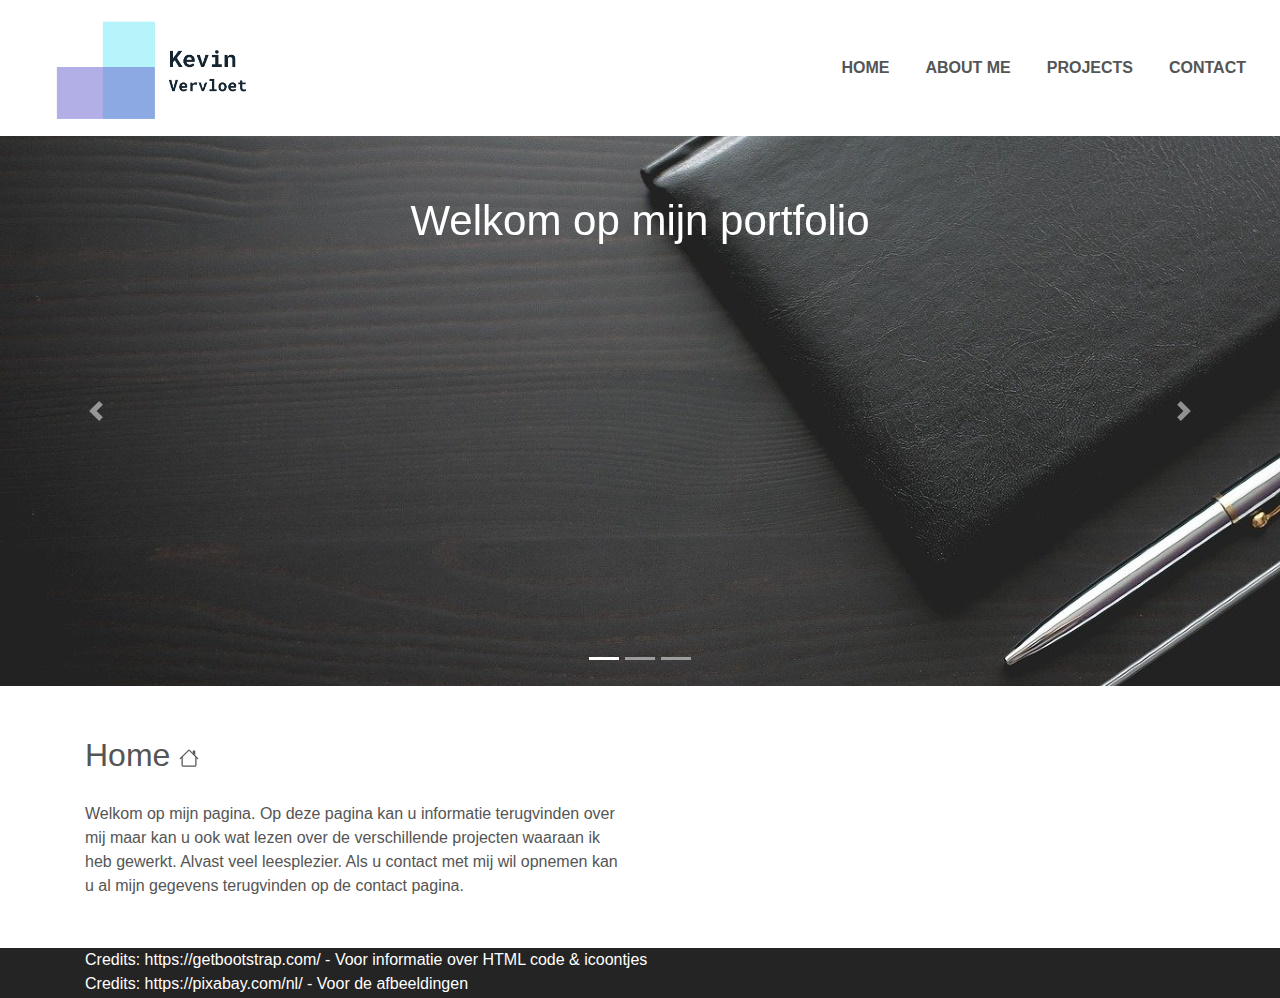
<file: index.html>
<html>
<head>
<title>Portfolio Kevin</title>
<link rel="stylesheet" href= "style.css">
<link rel="stylesheet" href="https://cdn.jsdelivr.net/npm/bootstrap@4.5.3/dist/css/bootstrap.min.css">
    <link rel="stylesheet" href="https://stackpath.bootstrapcdn.com/font-awesome/4.7.0/css/font-awesome.min.css">

<script src="https://code.jquery.com/jquery-3.2.1.slim.min.js"></script>
<script src="https://cdnjs.cloudflare.com/ajax/libs/popper.js/1.12.9/umd/popper.min.js"></script>
<script src="https://maxcdn.bootstrapcdn.com/bootstrap/4.0.0/js/bootstrap.min.js"></script>

</head>
<body>
<!------Navigatiebalk------>
<section id="nav-bar">
<nav class="navbar navbar-expand-lg navbar-light">
    <a class="navbar-brand" href="#"><img src="Pictures/logo.png"></a>
    <button class="navbar-toggler" type="button" data-toggle="collapse" data-target="#navbarNav" aria-controls="navbarNav" aria-expanded="false" aria-label="Toggle navigation">
      <span class="navbar-toggler-icon"></span>
    </button>
    <div class="collapse navbar-collapse" id="navbarNav">
      <ul class="navbar-nav ml-auto">
        <li class="nav-item">
          <a class="nav-link" href="index.html">HOME</a>
        </li>
        <li class="nav-item">
          <a class="nav-link" href="aboutme.html">ABOUT ME</a>
        </li>
        <li class="nav-item">
          <a class="nav-link" href="projects.html">PROJECTS</a>
        </li>
        <li class="nav-item">
            <a class="nav-link " href="contact.html">CONTACT</a>
        </li>
      </ul>
    </div>
</nav>
  
</section>
<!------IMG Slider------>
<div id="">
    <div id="headerSlider" class="carousel slide" data-ride="carousel">
        <ol class="carousel-indicators">
          <li data-target="#headerSlider" data-slide-to="0" class="active"></li>
          <li data-target="#headerSlider" data-slide-to="1"></li>
          <li data-target="#headerSlider" data-slide-to="2"></li>
        </ol>
        <div class="carousel-inner" role="listbox" style=" width:100%; height: 550px !important;">
          <div class="carousel-item active">
            <img class="d-block img*fluid" src="Pictures/slide_img.jpg" alt="">
              <div class ="carousel-caption">
               <h5>Welkom op mijn portfolio</h5> 
              </div>
          </div>
          <div class="carousel-item">
            <img class="d-block img-fluid" src="Pictures/slide_img2.jpg" alt="">
            <div class ="carousel-caption">
              <h5>Internet of Things</h5> 
             </div>
          </div>
          <div class="carousel-item">
            <img class="d-block img-fluid" src="Pictures/slide_img3.jpg" alt="">
            <div class ="carousel-caption">
              <h5>Energie & milieu</h5> 
             </div>
          </div>
        </div>
        <a class="carousel-control-prev" href="#headerSlider" role="button" data-slide="prev">
          <span class="carousel-control-prev-icon" aria-hidden="true"></span>
          <span class="sr-only">Previous</span>
        </a>
        <a class="carousel-control-next" href="#headerSlider" role="button" data-slide="next">
          <span class="carousel-control-next-icon" aria-hidden="true"></span>
          <span class="sr-only">Next</span>
        </a>
      </div>
</div>
<!------Home------>
<section id="Home">
<div class="container">
<div class="row">
<div class="col-md-6">
<h2>Home <svg xmlns="http://www.w3.org/2000/svg" width="20" height="20" fill="currentColor" class="bi bi-house" viewBox="0 0 16 16">
  <path fill-rule="evenodd" d="M2 13.5V7h1v6.5a.5.5 0 0 0 .5.5h9a.5.5 0 0 0 .5-.5V7h1v6.5a1.5 1.5 0 0 1-1.5 1.5h-9A1.5 1.5 0 0 1 2 13.5zm11-11V6l-2-2V2.5a.5.5 0 0 1 .5-.5h1a.5.5 0 0 1 .5.5z"/>
  <path fill-rule="evenodd" d="M7.293 1.5a1 1 0 0 1 1.414 0l6.647 6.646a.5.5 0 0 1-.708.708L8 2.207 1.354 8.854a.5.5 0 1 1-.708-.708L7.293 1.5z"/>
</svg></h2>
<div class="home-content">
Welkom op mijn pagina.
Op deze pagina kan u informatie terugvinden over mij maar kan u ook wat lezen over de verschillende projecten waaraan ik heb gewerkt.
Alvast veel leesplezier.
Als u contact met mij wil opnemen kan u al mijn gegevens terugvinden op de contact pagina.
</div>

</div>
</div>
</div>
</section>
<!-----footer----------->
    <section id="sitefooter">
        <div class="container">
        <div>Credits: https://getbootstrap.com/ - Voor informatie over HTML code & icoontjes</div>
        <div>Credits: https://pixabay.com/nl/ - Voor de afbeeldingen</div>
        </div>
    </section>
<body>
<html>
</file>
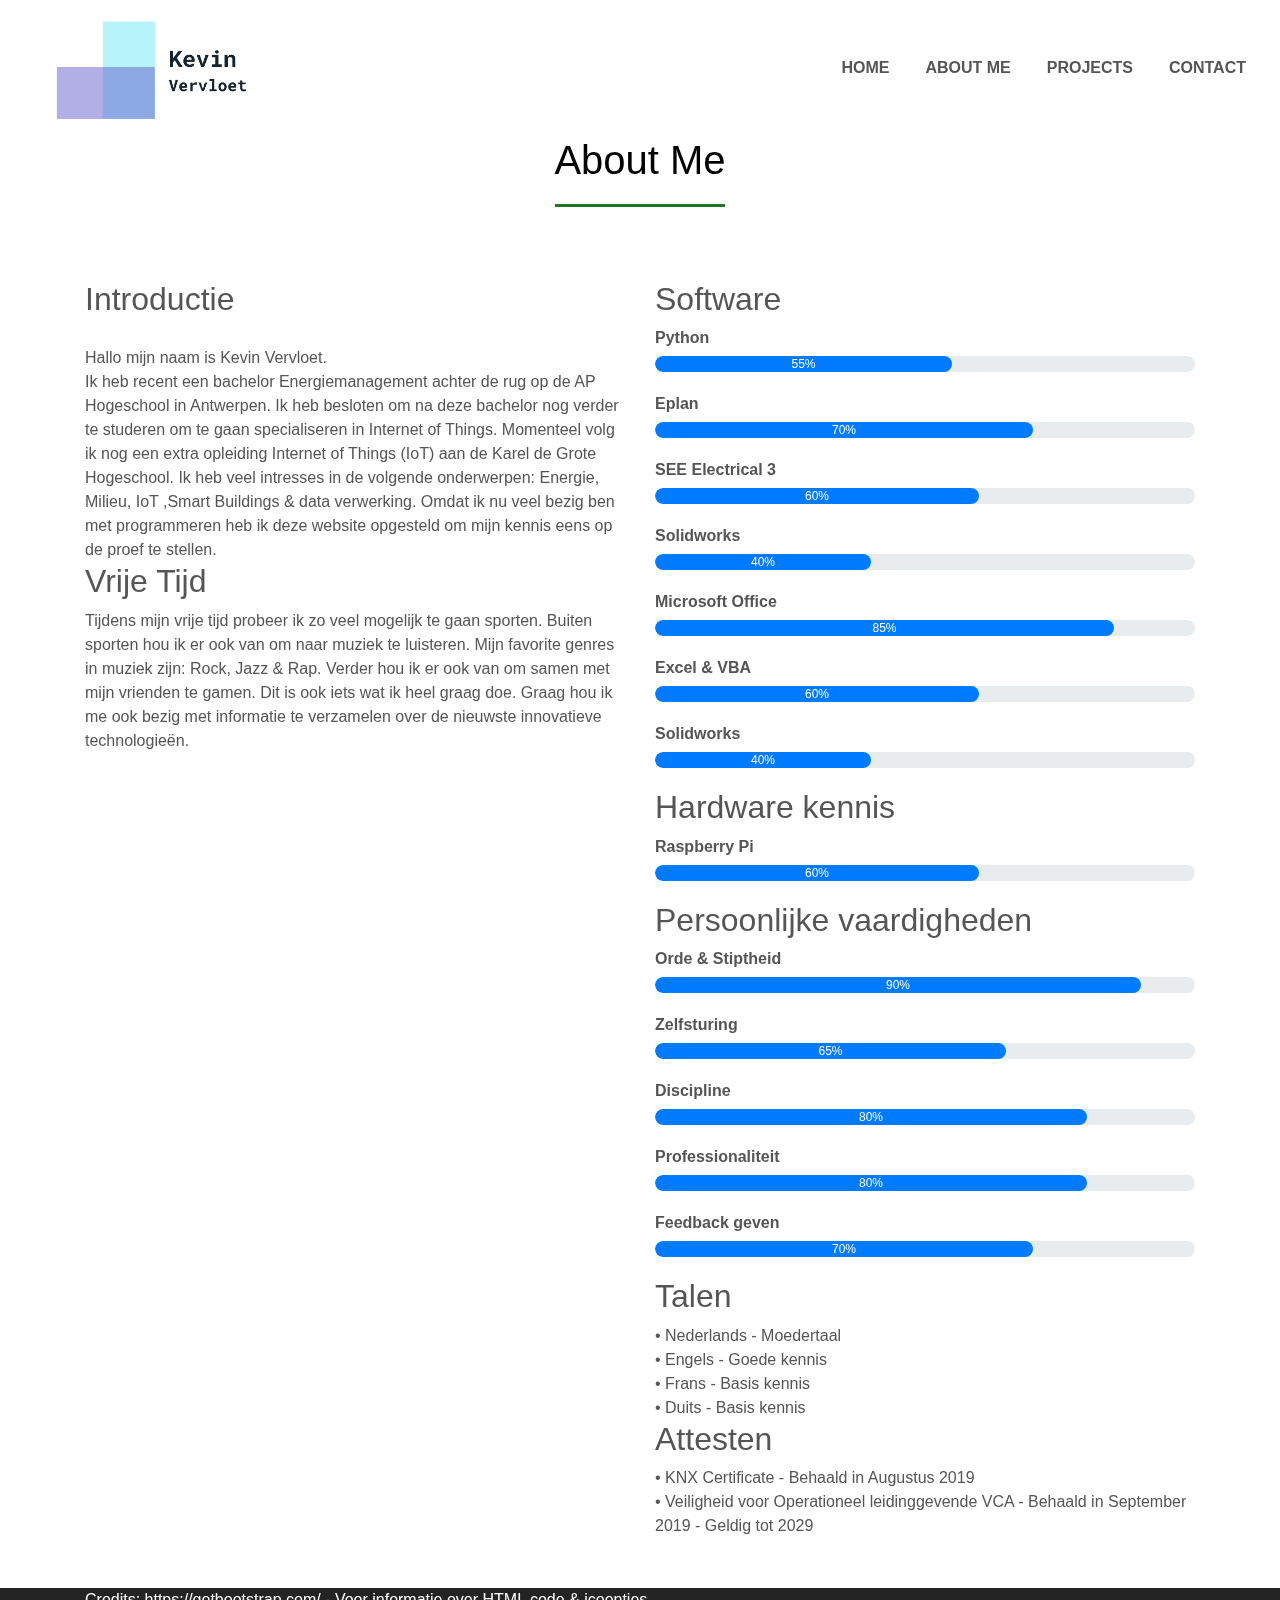
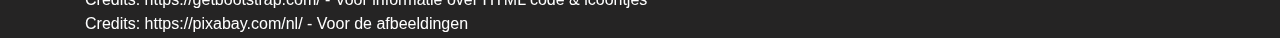
<file: aboutme.html>
<html>
<head>
<title>Portfolio Kevin</title>
<link rel="stylesheet" href= "style.css">
<link rel="stylesheet" href="https://cdn.jsdelivr.net/npm/bootstrap@4.5.3/dist/css/bootstrap.min.css">
    <link rel="stylesheet" href="https://stackpath.bootstrapcdn.com/font-awesome/4.7.0/css/font-awesome.min.css">

<script src="https://code.jquery.com/jquery-3.2.1.slim.min.js"></script>
<script src="https://cdnjs.cloudflare.com/ajax/libs/popper.js/1.12.9/umd/popper.min.js"></script>
<script src="https://maxcdn.bootstrapcdn.com/bootstrap/4.0.0/js/bootstrap.min.js"></script>

</head>
<body>
<!------Navigatiebalk------>
<section id="nav-bar">
<nav class="navbar navbar-expand-lg navbar-light">
    <a class="navbar-brand" href="#"><img src="Pictures/logo.png"></a>
    <button class="navbar-toggler" type="button" data-toggle="collapse" data-target="#navbarNav" aria-controls="navbarNav" aria-expanded="false" aria-label="Toggle navigation">
      <span class="navbar-toggler-icon"></span>
    </button>
    <div class="collapse navbar-collapse" id="navbarNav">
      <ul class="navbar-nav ml-auto">
        <li class="nav-item">
          <a class="nav-link" href="index.html">HOME</a>
        </li>
        <li class="nav-item">
          <a class="nav-link" href="aboutme.html">ABOUT ME</a>
        </li>
        <li class="nav-item">
          <a class="nav-link" href="projects.html">PROJECTS</a>
        </li>
        <li class="nav-item">
            <a class="nav-link " href="contact.html">CONTACT</a>
        </li>
      </ul>
    </div>
</nav>

    <!------about me------>
    <section id="projects">
      <div class="container">
        <h1>About Me</h1>
        <div class="row services">
            <div class="col-md-3 text-center">
              <div class="icon">
              </div>    
            </div>     
        </div>     
      </div>       
  </section>

  <!------about me tekst------>
<section id="Home">
  <div class="container">
  <div class="row">
  <div class="col-md-6">
  <h2>Introductie</h2>
  <div class="home-content">
  Hallo mijn naam is Kevin Vervloet.
  </div>
  <div>Ik heb recent een bachelor Energiemanagement achter de rug op de AP Hogeschool in Antwerpen. Ik heb besloten om na deze bachelor nog
    verder te studeren om te gaan specialiseren in Internet of Things.
    Momenteel volg ik nog een extra opleiding Internet of Things (IoT) aan de Karel de Grote Hogeschool.
    Ik heb veel intresses in de volgende onderwerpen: Energie, Milieu, IoT ,Smart Buildings & data verwerking.
    Omdat ik nu veel bezig ben met programmeren heb ik deze website opgesteld om mijn kennis eens op de proef te stellen.
  </div>
  
  <h2>Vrije Tijd</h2>
  <div>Tijdens mijn vrije tijd probeer ik zo veel mogelijk te gaan sporten. Buiten sporten hou ik er ook van om naar muziek te luisteren. Mijn favorite genres in muziek zijn: Rock, Jazz & Rap.
    Verder hou ik er ook van om samen met mijn vrienden te gamen. Dit is ook iets wat ik heel graag doe.
    Graag hou ik me ook bezig met informatie te verzamelen over de nieuwste innovatieve technologieën.
  </div>   
  </div>
  <div class="col-md-6 skills-bar">
    <h2>Software</h2>
      <p>Python</p>
      <div class="progress">
        <div class="progress-bar" style="width: 55%;">55%</div>
      </div>
      <p>Eplan</p>
      <div class="progress">
        <div class="progress-bar" style="width: 70%;">70%</div>
      </div>
      <p>SEE Electrical 3</p>
      <div class="progress">
        <div class="progress-bar" style="width: 60%;">60%</div>
      </div>
      <p>Solidworks</p>
      <div class="progress">
        <div class="progress-bar" style="width: 40%;">40%</div>
      </div>
      <p>Microsoft Office</p>
      <div class="progress">
        <div class="progress-bar" style="width: 85%;">85%</div>
      </div>
      <p>Excel & VBA</p>
      <div class="progress">
        <div class="progress-bar" style="width: 60%;">60%</div>
      </div>
      <p>Solidworks</p>
      <div class="progress">
        <div class="progress-bar" style="width: 40%;">40%</div>
      </div>
    <h2>Hardware kennis</h2>
    <p>Raspberry Pi</p>
    <div class="progress">
      <div class="progress-bar" style="width: 60%;">60%</div>
    </div>
    <h2>Persoonlijke vaardigheden</h2>
    <p>Orde & Stiptheid</p>
      <div class="progress">
        <div class="progress-bar" style="width: 90%;">90%</div>
      </div>
      <p>Zelfsturing</p>
      <div class="progress">
        <div class="progress-bar" style="width: 65%;">65%</div>
      </div>
      <p>Discipline</p>
      <div class="progress">
        <div class="progress-bar" style="width: 80%;">80%</div>
      </div>
      <p>Professionaliteit</p>
      <div class="progress">
        <div class="progress-bar" style="width: 80%;">80%</div>
      </div>
      <p>Feedback geven</p>
      <div class="progress">
        <div class="progress-bar" style="width: 70%;">70%</div>
      </div>
    <h2>Talen</h2>
      <div>• Nederlands - Moedertaal</div>
      <div>• Engels - Goede kennis</div>   
      <div>• Frans - Basis kennis</div>
      <div>• Duits - Basis kennis</div>        
    <h2>Attesten</h2>
      <div>• KNX Certificate - Behaald in Augustus 2019</div>
      <div<h4>• Veiligheid voor Operationeel leidinggevende VCA - Behaald in September 2019 - Geldig tot 2029</h4></div>   
  </div>  
  
  </div>
  </div>
  </div>
  </section>
  <!-----footer----------->
  <section id="sitefooter">
    <div class="container">
    <div>Credits: https://getbootstrap.com/ - Voor informatie over HTML code & icoontjes</div>
    <div>Credits: https://pixabay.com/nl/ - Voor de afbeeldingen</div>
    </div>
</section>
</file>
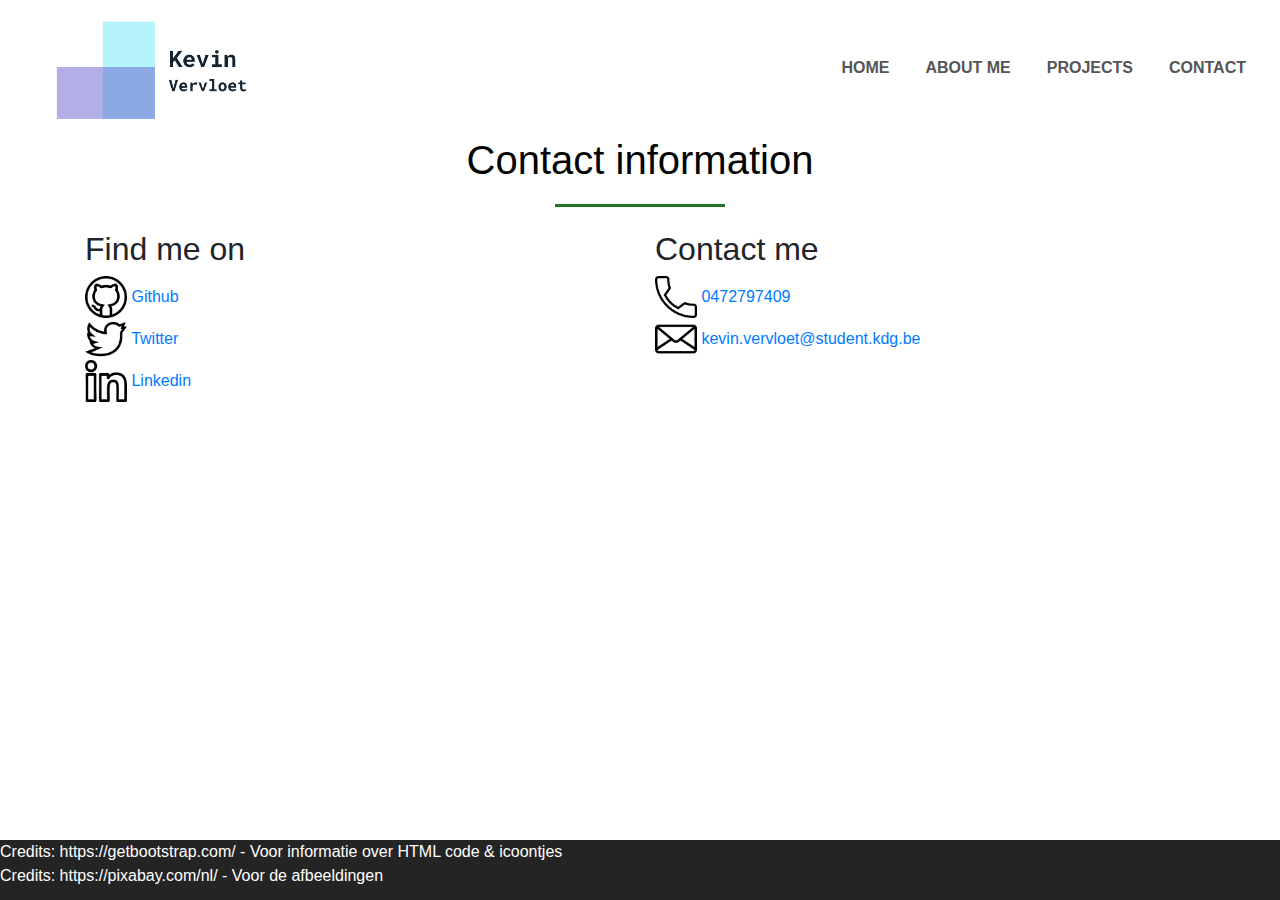
<file: contact.html>
<html>
<head>
<title>Portfolio Kevin</title>
<link rel="stylesheet" href= "style.css">
<link rel="stylesheet" href="https://cdn.jsdelivr.net/npm/bootstrap@4.5.3/dist/css/bootstrap.min.css">
    <link rel="stylesheet" href="https://stackpath.bootstrapcdn.com/font-awesome/4.7.0/css/font-awesome.min.css">

<script src="https://code.jquery.com/jquery-3.2.1.slim.min.js"></script>
<script src="https://cdnjs.cloudflare.com/ajax/libs/popper.js/1.12.9/umd/popper.min.js"></script>
<script src="https://maxcdn.bootstrapcdn.com/bootstrap/4.0.0/js/bootstrap.min.js"></script>

</head>
<body>
<!------Navigatiebalk------>
<section id="nav-bar">
<nav class="navbar navbar-expand-lg navbar-light">
    <a class="navbar-brand" href="#"><img src="Pictures/logo.png"></a>
    <button class="navbar-toggler" type="button" data-toggle="collapse" data-target="#navbarNav" aria-controls="navbarNav" aria-expanded="false" aria-label="Toggle navigation">
      <span class="navbar-toggler-icon"></span>
    </button>
    <div class="collapse navbar-collapse" id="navbarNav">
      <ul class="navbar-nav ml-auto">
        <li class="nav-item">
          <a class="nav-link" href="index.html">HOME</a>
        </li>
        <li class="nav-item">
          <a class="nav-link" href="aboutme.html">ABOUT ME</a>
        </li>
        <li class="nav-item">
          <a class="nav-link" href="projects.html">PROJECTS</a>
        </li>     
        <li class="nav-item">
            <a class="nav-link " href="contact.html">CONTACT</a>
        </li>
      </ul>
    </div>
</nav>

<section id="projects">
  <div class="container">
    <h1>Contact information</h1>
    <div class="row services">
        <div class="col-md-3 text-center">
          <div class="icon">
          </div>    
        </div>     
    </div>     
  </div>       
</section>
<!------Contact information websites------>

</section>
<div class="container">
    <div class="row"> 
      <div class="col-sm">
        <h2>Find me on</h2> 
        <div><a href="https://github.com/KevinKDG"><img src="Pictures/github.png" style="width: 42px;"> Github</a></div>  
        <div><a href="https://twitter.com/KevinV87887005"><img src="Pictures/twitter.png" style="width: 42px;"> Twitter</a></div>
        <div><a href="https://www.linkedin.com/in/kevin-vervloet-3230ba176/"><img src="Pictures/linkedin.png" style="width: 42px;"> Linkedin</a></div>
      </div>     
      <div class="col-sm">
        <h2>Contact me</h2>  
        <div><a href=""><img src="Pictures/phone-call.png" style="width: 42px;"> 0472797409</a></div>
        <div><a href=""><img src="Pictures/message.png" style="width: 42px;"> kevin.vervloet@student.kdg.be</a></div>
      </div>
    </div>
  </div>

  <!-----footer----------->
  <section id="site-footer">
    <div>Credits: https://getbootstrap.com/ - Voor informatie over HTML code & icoontjes</div>
    <div>Credits: https://pixabay.com/nl/ - Voor de afbeeldingen</div>
    </div>
</section>
</file>
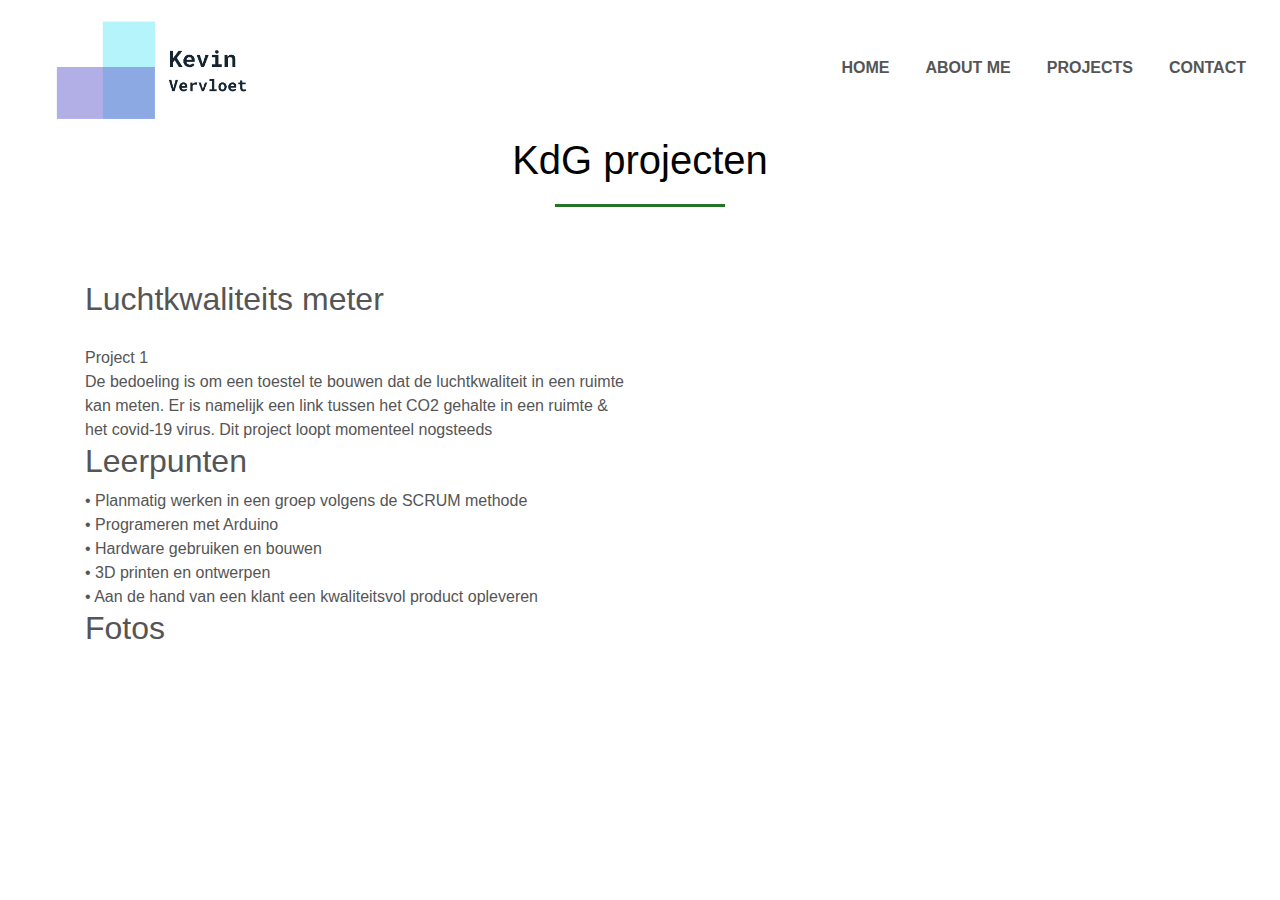
<file: KdG_project.html>
<html>
<head>
<title>Portfolio Kevin</title>
<link rel="stylesheet" href= "style.css">
<link rel="stylesheet" href="https://cdn.jsdelivr.net/npm/bootstrap@4.5.3/dist/css/bootstrap.min.css">
    <link rel="stylesheet" href="https://stackpath.bootstrapcdn.com/font-awesome/4.7.0/css/font-awesome.min.css">

<script src="https://code.jquery.com/jquery-3.2.1.slim.min.js"></script>
<script src="https://cdnjs.cloudflare.com/ajax/libs/popper.js/1.12.9/umd/popper.min.js"></script>
<script src="https://maxcdn.bootstrapcdn.com/bootstrap/4.0.0/js/bootstrap.min.js"></script>

</head>
<body>
<!------Navigatiebalk------>
<section id="nav-bar">
<nav class="navbar navbar-expand-lg navbar-light">
    <a class="navbar-brand" href="#"><img src="Pictures/logo.png"></a>
    <button class="navbar-toggler" type="button" data-toggle="collapse" data-target="#navbarNav" aria-controls="navbarNav" aria-expanded="false" aria-label="Toggle navigation">
      <span class="navbar-toggler-icon"></span>
    </button>
    <div class="collapse navbar-collapse" id="navbarNav">
      <ul class="navbar-nav ml-auto">
        <li class="nav-item">
          <a class="nav-link" href="index.html">HOME</a>
        </li>
        <li class="nav-item">
          <a class="nav-link" href="aboutme.html">ABOUT ME</a>
        </li>
        <li class="nav-item">
          <a class="nav-link" href="projects.html">PROJECTS</a>
        </li>
        <li class="nav-item">
            <a class="nav-link " href="contact.html">CONTACT</a>
        </li>
      </ul>
    </div>
</nav>
<!------titel pagina------>
<section id="projects">
    <div class="container">
      <h1>KdG projecten</h1>
      <div class="row services">
          <div class="col-md-3 text-center">
            <div class="icon">
            </div>    
          </div>     
      </div>     
    </div>       
  </section>
<!------de projectjes------>
  <section id="Home">
    <div class="container">
    <div class="row">
    <div class="col-md-6">
    <h2>Luchtkwaliteits meter</h2>
    <div class="home-content">
    Project 1
    </div>
    <div> De bedoeling is om een toestel te bouwen dat de luchtkwaliteit in een ruimte kan meten. Er is namelijk een link tussen het CO2 gehalte in een ruimte & het covid-19 virus. Dit project loopt momenteel nogsteeds
    </div>
    <h2>Leerpunten</h2>
    <div>• Planmatig werken in een groep volgens de SCRUM methode</div>
    <div>• Programeren met Arduino</div>
    <div>• Hardware gebruiken en bouwen</div>
    <div>• 3D printen en ontwerpen</div>
    <div>• Aan de hand van een klant een kwaliteitsvol product opleveren</div>
    <h2>Fotos</h2>
  </section>
</file>
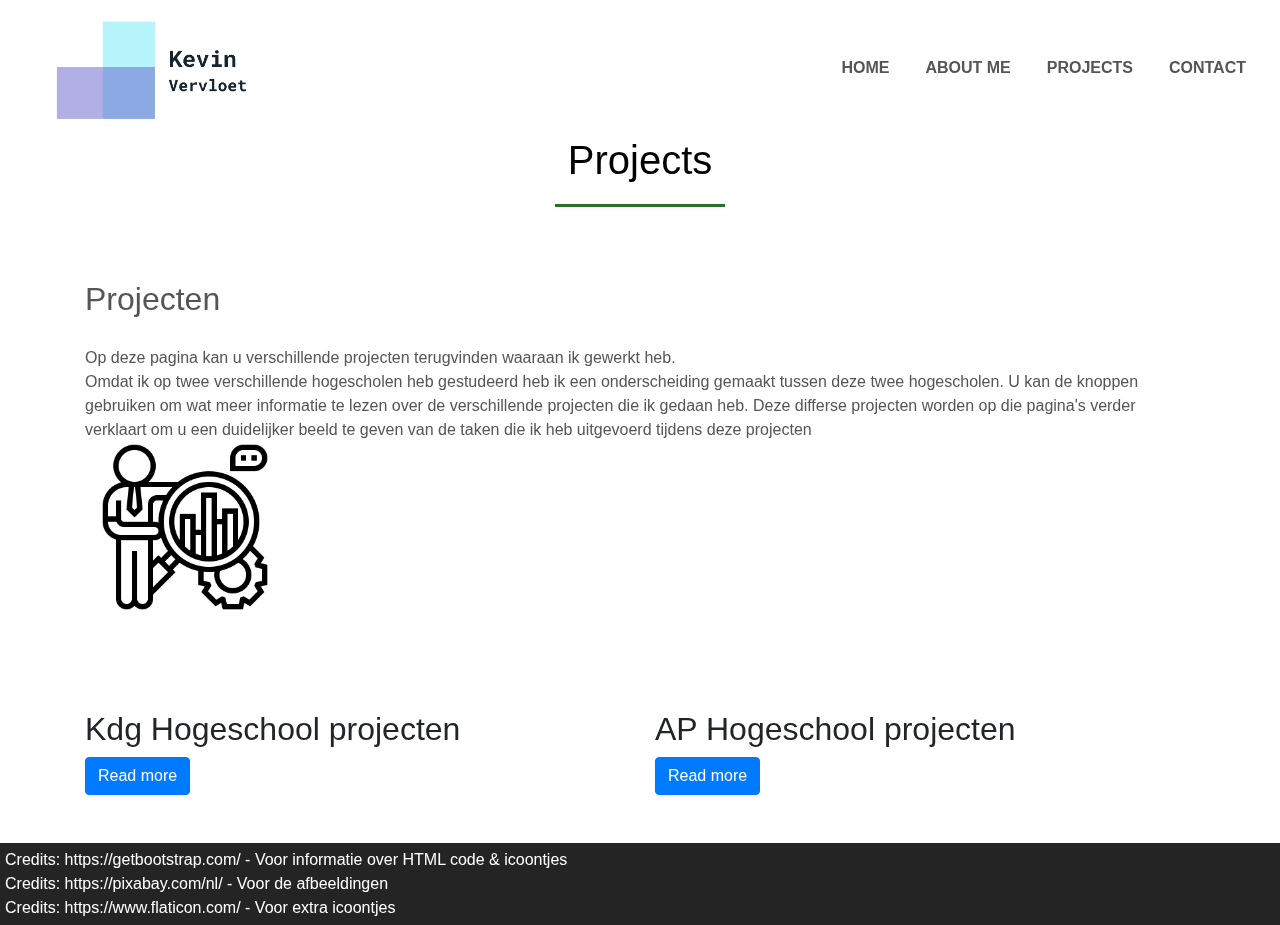
<file: projects.html>
<html>
<head>
<title>Portfolio Kevin</title>
<link rel="stylesheet" href= "style.css">
<link rel="stylesheet" href="https://cdn.jsdelivr.net/npm/bootstrap@4.5.3/dist/css/bootstrap.min.css">
    <link rel="stylesheet" href="https://stackpath.bootstrapcdn.com/font-awesome/4.7.0/css/font-awesome.min.css">

<script src="https://code.jquery.com/jquery-3.2.1.slim.min.js"></script>
<script src="https://cdnjs.cloudflare.com/ajax/libs/popper.js/1.12.9/umd/popper.min.js"></script>
<script src="https://maxcdn.bootstrapcdn.com/bootstrap/4.0.0/js/bootstrap.min.js"></script>

</head>
<body>
<!------Navigatiebalk------>
<section id="nav-bar">
<nav class="navbar navbar-expand-lg navbar-light">
    <a class="navbar-brand" href="#"><img src="Pictures/logo.png"></a>
    <button class="navbar-toggler" type="button" data-toggle="collapse" data-target="#navbarNav" aria-controls="navbarNav" aria-expanded="false" aria-label="Toggle navigation">
      <span class="navbar-toggler-icon"></span>
    </button>
    <div class="collapse navbar-collapse" id="navbarNav">
      <ul class="navbar-nav ml-auto">
        <li class="nav-item">
          <a class="nav-link" href="index.html">HOME</a>
        </li>
        <li class="nav-item">
          <a class="nav-link" href="aboutme.html">ABOUT ME</a>
        </li>
        <li class="nav-item">
          <a class="nav-link" href="projects.html">PROJECTS</a>
        </li>
        <li class="nav-item">
            <a class="nav-link " href="contact.html">CONTACT</a>
        </li>
      </ul>
    </div>
</nav>
 <!------projects text------>
<section id="projects">
  <div class="container">
    <h1>Projects</h1>
    <div class="row services">
        <div class="col-md-3 text-center">
          <div class="icon">
          </div>    
        </div>     
    </div>     
  </div>       
</section>
<section id="Home">
<div class="container">
  <div class="row">
   <div class="col-sm">
   <h2>Projecten</h2>
   <div class="home-content">
   Op deze pagina kan u verschillende projecten terugvinden waaraan ik gewerkt heb.
   </div>
   <div>
    Omdat ik op twee verschillende hogescholen heb gestudeerd heb ik een onderscheiding gemaakt tussen deze twee hogescholen. U kan de knoppen gebruiken om wat meer informatie te lezen
    over de verschillende projecten die ik gedaan heb.
    Deze differse projecten worden op die pagina's verder verklaart om u een duidelijker beeld te geven van de taken die ik heb uitgevoerd tijdens deze projecten
    </div>
  <div class="col-sm">
    <img src="Pictures/projecto.png" width="170" sizes="250">
</div>
</section>

<div class="space">
  <div>a</div>
  <div>a</div>
</div>

<!-----Buttons & text----------->
<div class="container">
  <div class="row"> 
    <div class="col-sm">
      <h2>Kdg Hogeschool projecten</h2> 
      <div><a type="button" class="btn btn-primary" href="KdG_project.html">Read more</a></div>  
    </div>     
    <div class="col-sm">
      <h2>AP Hogeschool projecten</h2>  
      <div><a type="button" class="btn btn-primary" href="AP_project.html">Read more</a></div>  
    </div>
  </div>
</div>

<div class="space">
  <div>a</div>
  <div>a</div>
</div>

<!-----footer----------->
<footer>
  <div>
    Credits: https://getbootstrap.com/ - Voor informatie over HTML code & icoontjes
  </div>
  <div>
    Credits: https://pixabay.com/nl/ - Voor de afbeeldingen</div>
  </div>
  <div>
    Credits: https://www.flaticon.com/ - Voor extra icoontjes</div>
  </div>
</footer>
</file>
<file: style.css>
/*---------navigatiebar--------*/

#nav-bar
{
    position: sticky;
    top: 0;
    z-index: 10;
}
.navbar-brand img
 {
    height: 110px;
    padding-left: 30px;
}
.navbar-nav li
{
        padding: 0 10px;
}
.navbar-nav li a
{
        float: right;
        text-align: left;
}
#nav-bar ul li a:hover
{
    color: #007bff!important;
}
.navbar
{
    background: #fff;
}
.navbar-toggler
{
    border: none!important;
}
.nav-link
{
    color: #555!important;
    font-weight: 600;
    font-size: 16px;
}

/*---------Slider--------*/

#slider
{
    width: 100%;
}


.carousel-caption
{
    top: 35%;
    transform: translateY(-50%);
    bottom: auto;
}
.carousel-caption h5
{
    color: #fff;
    font-size: 42px;
    
}

.carousel-container-selector {
    height: 100vh;
    
}
/*---------Home--------*/
#Home
{
    padding-top: 50px;
    padding-bottom: 50px;
    color: #555;
}
#Home .btn
{
    margin-top: 20px;
    margin-bottom: 30px;
}
.home-content
{
    padding-top: 20px;
}
.skills-bar p
{
    margin-bottom: 6px;
    font-weight: 600;
}
.progress-bar
{
    border-radius: 16px;
}
.progress
{
    border-radius: 16px !important;
    margin-bottom: 20px;
}

#projects h1
{
    text-align: center;
    color: #030303 !important;
    padding-bottom: 10px;
}
#projects h1::after
{
    content: '';
    background: rgb(37, 116, 37);
    display: block;
    height: 3px;
    width: 170px;
    margin: 20px auto 5px;
    
}
/*---------footer--------*/
#site-footer
 {
    
    position:absolute;
    bottom:0;
    width:100%;
    height:60px;
    background: rgb(37, 36, 36);
    color: #fff;
    }
    
 #sitefooter
 {
    height: 50px;
    bottom: 0px;
    left: 0px;
    right: 0px;
    margin-bottom: 0px;
    background: rgb(37, 36, 36);
    color: #fff;
 }   
 
footer {
    display: flex;
    justify-content: center;
    padding: 5px;
    background-color:rgb(37, 36, 36);
    color: #fff;
}

.space{

    content: '.';
    visibility: hidden;

}
</file>
